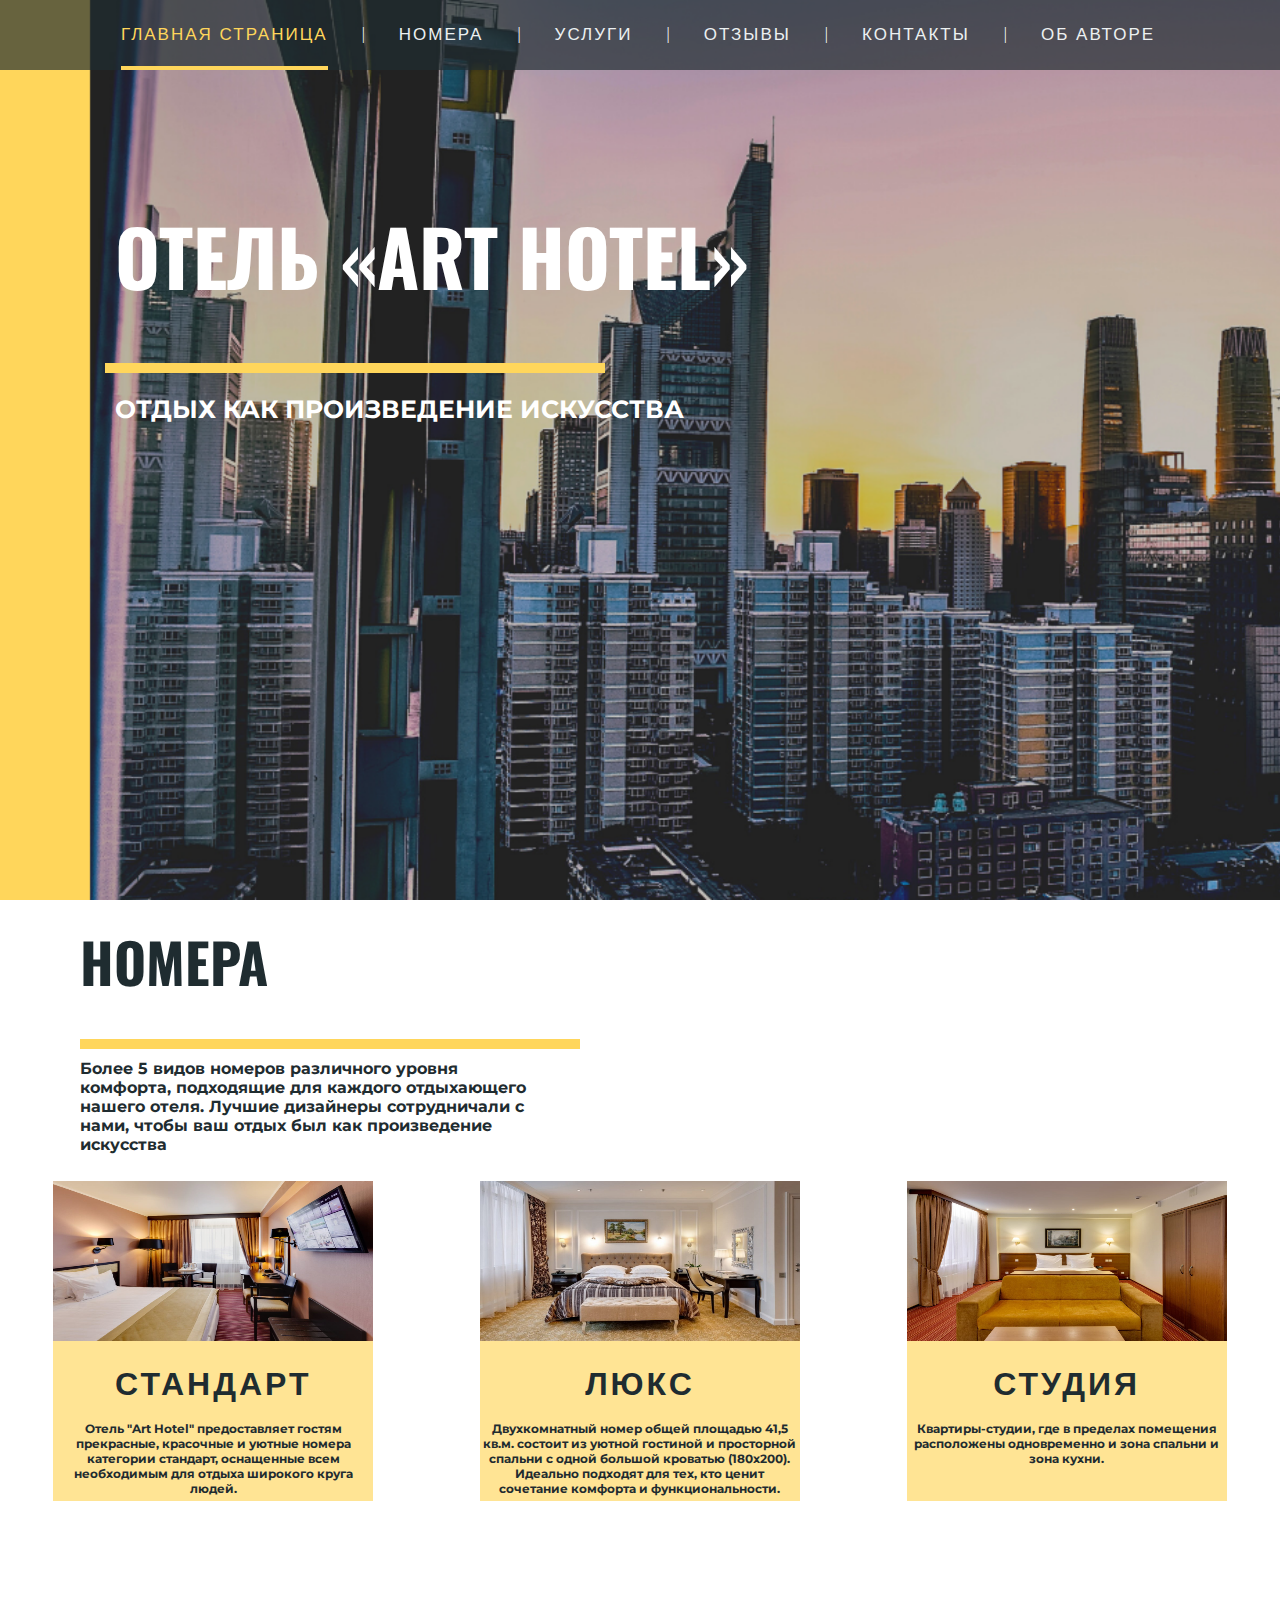
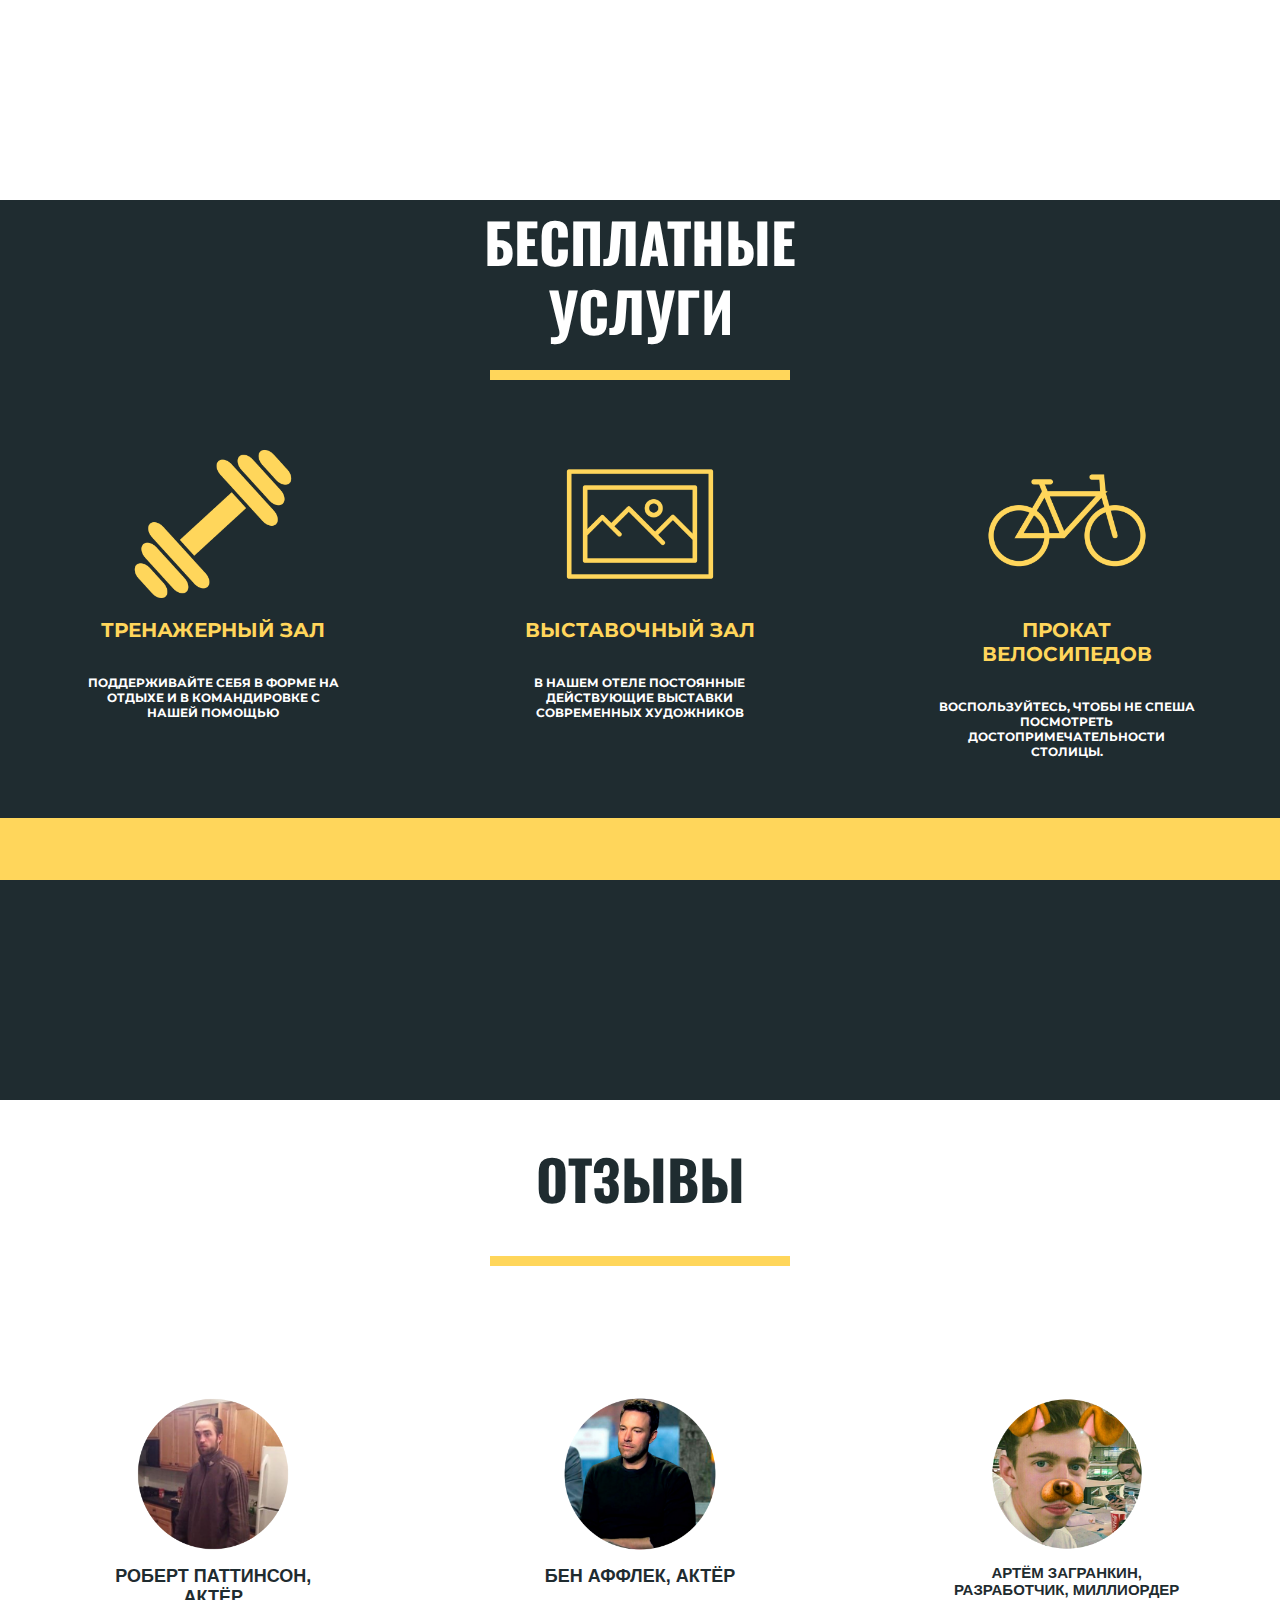
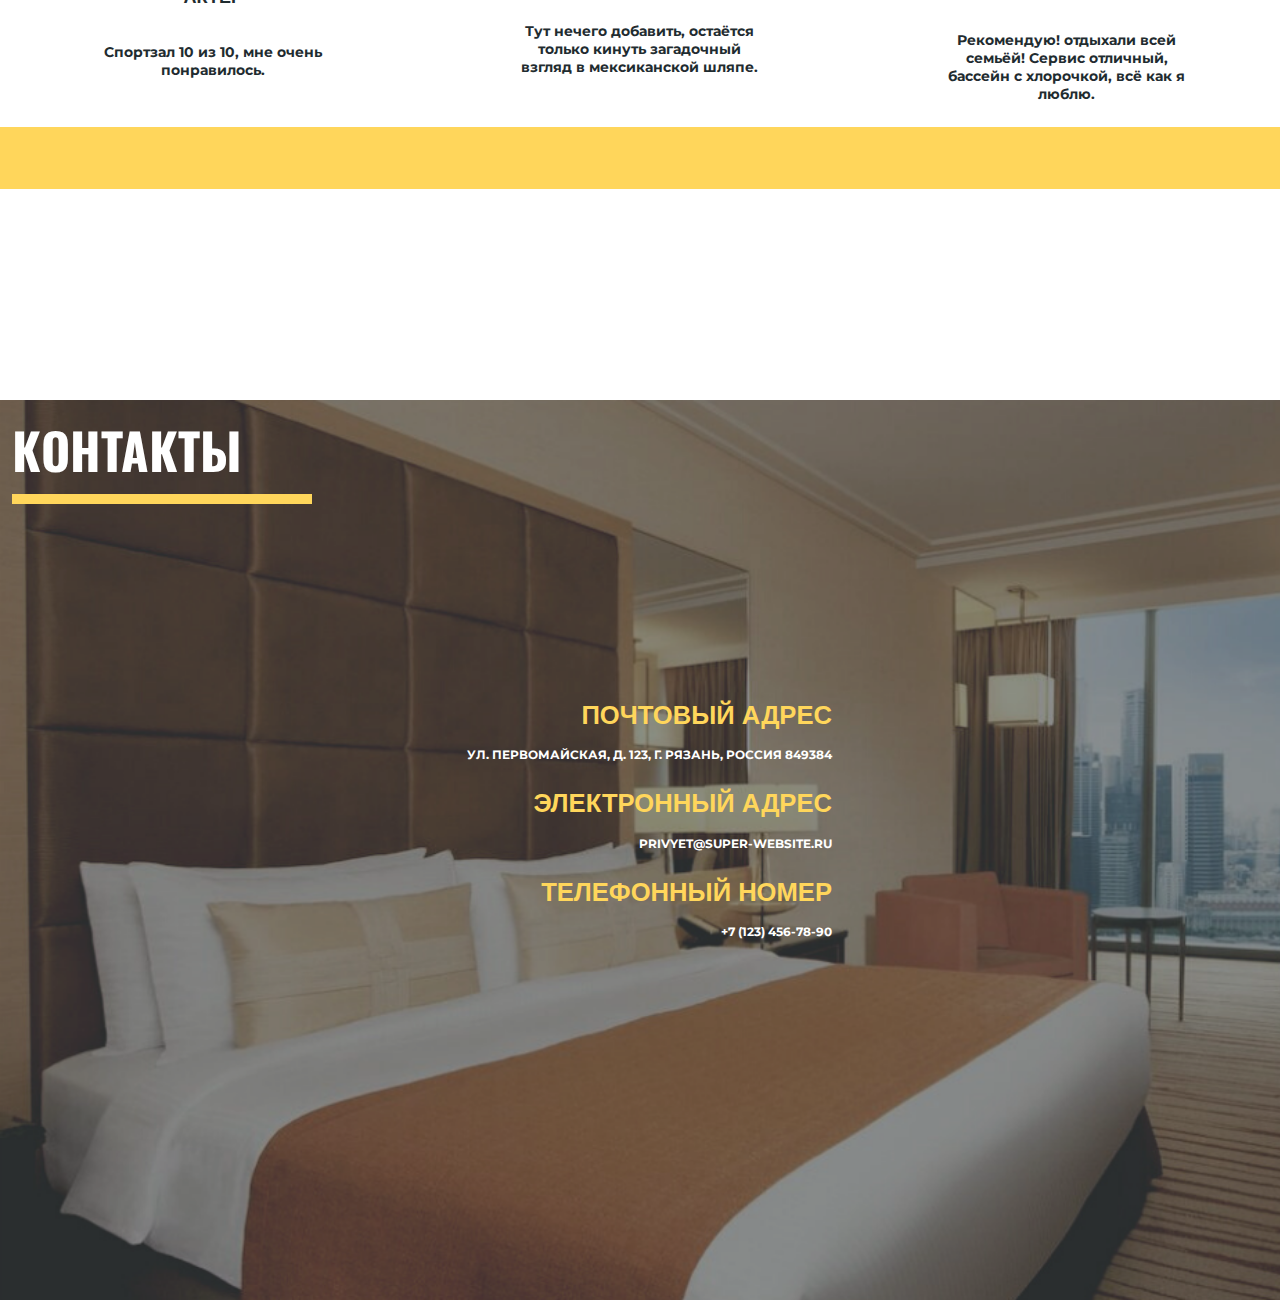
<file: index.html>
<!DOCTYPE html>
<html lang="ru">


<head>
    <title>Отель </title>
    <meta charset="UTF-8">
    <style>
        @import url('https://fonts.googleapis.com/css2?family=Oswald:wght@200&display=swap');
        @import url('https://fonts.googleapis.com/css2?family=Montserrat:wght@100&display=swap');
        @font-face {
            font-family: "Montserrat_1";
            src: url('https://fonts.googleapis.com/css2?family=Montserrat:wght@600&display=swap');
        }
    </style>
    <link rel="stylesheet" href="меню_css.css " type="text/css" />
    <link rel="stylesheet" href="rooms.css" type="text/css" />
    <link rel="stylesheet" href="servesesPage.css" type="text/css" />
    <link rel="stylesheet" href="reviews.css" type="text/css" />
    <script src="http://ajax.googleapis.com/ajax/libs/jquery/1.7.1/jquery.min.js"></script>
<script
  src="https://code.jquery.com/jquery-3.5.1.min.js"
  integrity="sha256-9/aliU8dGd2tb6OSsuzixeV4y/faTqgFtohetphbbj0="
  crossorigin="anonymous"></script>
    
    <script type="text/javascript">
        $(function() {

            $(window).scroll(function() {

                if ($(this).scrollTop() != 0) {

                    $('#toTop').fadeIn();

                } else {

                    $('#toTop').fadeOut();

                }

            });

            $('#toTop').click(function() {

                $('body,html').animate({
                    scrollTop: 0
                }, 800);

            });

        });
    </script>
</head>

<body>
    <div id="backgroundMainPage">
        <ul class="menu-main">
            <li><a href="" class="current">Главная страница</a></li>
            <li><a href="#rooms">Номера</a></li>
            <li><a href="#serveses">Услуги</a></li>
            <li><a href="#reviews">Отзывы</a></li>
            <li><a href="#contacts">Контакты</a></li>
            <li><a href="aboutAuthor.html">Об Авторе</a></li>
        </ul>

        <div class="textForMainPage">
            <h1 id="mainTextForMainPageHead"> отель «Art Hotel»</h1>
            <div class="rectangle_mainPage"></div>
            <h2 id="secondTextForMainPage">отдых как произведение искусства</h2>
        </div>
    </div>

    <div id="rooms">
        <div id="roomsMainText">
            <h1 id="headRoomsMainText">Номера</h1>
            <div class="rectangle_rooms"></div>
            <h5 id="aticleForRoomsMainText"> Более 5 видов номеров различного уровня комфорта, подходящие для каждого отдыхающего нашего отеля. Лучшие дизайнеры сотрудничали с нами, чтобы ваш отдых был как произведение искусства</h5>
        </div>
        <div id="roomsBlock">
            <div class="blockForDescribeRoom">
                <a href="standart.html"><img class="imageForRooms" src="стандарт.jpg"></a>
                <h1 class="headNameRoom">стандарт</h1>
                <h5 class="textForNameRoom">Отель "Art Hotel" предоставляет гостям прекрасные, красочные и уютные номера категории стандарт, оснащенные всем необходимым для отдыха широкого круга людей.
                </h5>
            </div>
            <div class="blockForDescribeRoom">
                <a href="lux.html"> <img class="imageForRooms" src="люкс.jpg"></a>
                <h1 class="headNameRoom">люкс</h1>
                <h5 class="textForNameRoom">Двухкомнатный номер общей площадью 41,5 кв.м. состоит из уютной гостиной и просторной спальни с одной большой кроватью (180x200). Идеально подходят для тех, кто ценит сочетание комфорта и функциональности.
                </h5>
            </div>
            <div class="blockForDescribeRoom">
                <a href="studio.html"> <img class="imageForRooms" src="студия.jpg"></a>
                <h1 class="headNameRoom">студия</h1>
                <h5 class="textForNameRoom">Квартиры-студии, где в пределах помещения расположены одновременно и зона спальни и зона кухни.</h5>
            </div>
        </div>
    </div>
    <div id="serveses">

        <div id="headServesesPage">
            <h1 id="servesesHeadTextFirstWord">бесплатные </h1>
            <h1 id="servesesHeadTextSecondWord"> услуги </h1>
        </div>
        <div class="rectangle_serveses"></div>
        <div id="servesesBlock">
            <div id="blockForGym">
                <img class="fixedPictureForTheServeses" src="гантеля.png">
                <h1 id="blockForGymHeadText">ТРЕНАЖЕРНЫЙ ЗАЛ</h1>
                <h5 id="blockForGymText">Поддерживайте себя в форме на отдыхе и в командировке с нашей помощью</h5>
            </div>
            <div id="blockForArt">
                <img class="fixedPictureForTheServeses" src="картина.png">
                <h1 id="blockForPictureHeadText">ВЫСТАВОЧНЫЙ ЗАЛ</h1>
                <h5 id="blockForPictureText">в нашем отеле постоянные действующие выставки современных художников</h5>
            </div>
            <div id="blockForBike">
                <img class="fixedPictureForTheServeses" src="велосипед.png">
                <h1 id="blockForBikeHeadText">прокат велосипедов</h1>
                <h5 id="blockForBikeText">Воспользуйтесь, чтобы не спеша посмотреть достопримечательности столицы.</h5>
            </div>
        </div>
        <div class="basementYellow_serveses"></div>
    </div>

    </div>
    <div id="reviews">
        <div id="headReviewsPage">
            <h1 id="reviewsHeadText">Отзывы </h1>
        </div>
        <div class="rectangle_1"></div>
        <div id="reviewsBlock">
            <div id="firstReview">
                <img class=" fixedPictureForTheReview" src="патинсон.png">
                <h1 id="nameForTheFirstReview">роберт паттинсон, актёр</h1>
                <h5 id="textOfTheFirstReview">Спортзал 10 из 10, мне очень понравилось.</h5>
            </div>
            <div id="secondReview">
                <img class=" fixedPictureForTheReview" src="аффлек.png">
                <h1 id="nameForTheSecondReview">Бен аффлек, актёр</h1>
                <h5 id="textOfTheSecondReview">Тут нечего добавить, остаётся только кинуть загадочный взгляд в мексиканской шляпе.</h5>
            </div>
            <div id="thirdReview">
                <img class=" fixedPictureForTheReview" src="гранкин.png">
                <h1 id="nameForTheThirdReview">артём загранкин, разработчик, миллиордер</h1>
                <h5 id="textOfTheThirdReview">Рекомендую! отдыхали всей семьёй! Сервис отличный, бассейн с хлорочкой, всё как я люблю.</h5>
            </div>
        </div>
        <div class="basementYellow"></div>
    </div>
    <div id="contacts">

        <div id="headContactsPage">
            <h1 id="contactsHeadText">Контакты </h1>
            <div class="rectangle"></div>
        </div>
        <div id="mainBlockForContactsPage">
            <div id="contactsPost">
                <h1 id="textForContactsPost">Почтовый адрес </h1>
                <h2 id="textForContactsPost2">Ул. Первомайская, д. 123, г. Рязань, Россия 849384</h2>
            </div>
            <div id="mainTextContactsMail">
                <h1 id="textForContactsMail">Электронный адрес </h1>
                <h2 id="textForContactsMail2">privyet@super-website.ru</h2>
            </div>
            <div id="mainTextContactsPhoneNumber">
                <h1 id="textForContactsPhoneNumber">Телефонный номер</h1>
                <h2 id="textForContactsPhoneNumber2">+7 (123) 456-78-90</h2>
            </div>
        </div>
    </div>
    <DIV ID="toTop"> ^ Наверх </DIV>
</body>

</html>
</file>
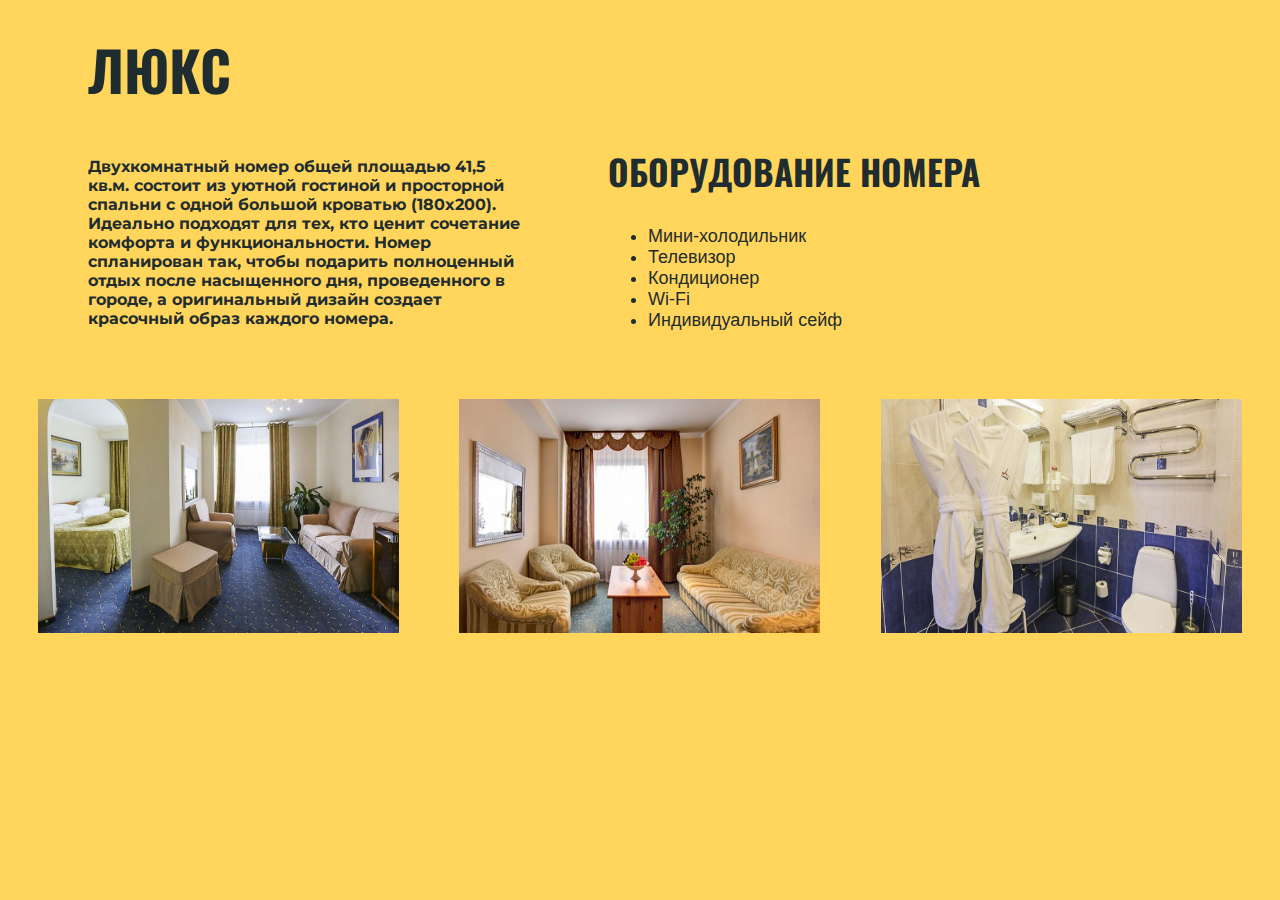
<file: lux.html>
<!DOCTYPE html>
<html lang="ru">


<head>
    <title>Отель </title>
    <meta charset="UTF-8">
    <style>
        @import url('https://fonts.googleapis.com/css2?family=Oswald:wght@200&display=swap');
        @import url('https://fonts.googleapis.com/css2?family=Montserrat:wght@100&display=swap');
        @font-face {
            font-family: "Montserrat_1";
            src: url('https://fonts.googleapis.com/css2?family=Montserrat:wght@600&display=swap');
        }
    </style>
    <link rel="stylesheet" href="standart_css.css" type="text/css" />
</head>

<body id="StandartPage">
    <div id="standartRoom">
        <div class="roomsMainText">
            <h1 id="headStandartRoomsMainText">Люкс </h1>
            <h5 id="aticleForStandartRoomsMainText">Двухкомнатный номер общей площадью 41,5 кв.м. состоит из уютной гостиной и просторной спальни с одной большой кроватью (180x200). Идеально подходят для тех, кто ценит сочетание комфорта и функциональности. Номер спланирован так, чтобы подарить
                полноценный отдых после насыщенного дня, проведенного в городе, а оригинальный дизайн создает красочный образ каждого номера.</h5>


        </div>
        <div class="positionRoomSecondText">
            <h2 id="headStandartRoomsSecondText">Оборудование номера </h1>
                <ul>
                    <li>Мини-холодильник</li>
                    <li>Телевизор</li>
                    <li>Кондиционер</li>
                    <li>Wi-Fi</li>
                    <li>Индивидуальный сейф</li>
                </ul>
        </div>
        <div class="blockForimageOfRoom">
            <img class="imageOfRooms positionImageOfRooms" src="люкс_1.jpg">
            <img class="imageOfRooms positionImageOfRooms1" src="люкс_2.jpg">
            <img class="imageOfRooms positionImageOfRooms2" src="люкс_3.jpg">

        </div>
    </div>
</body>

</html>
</file>
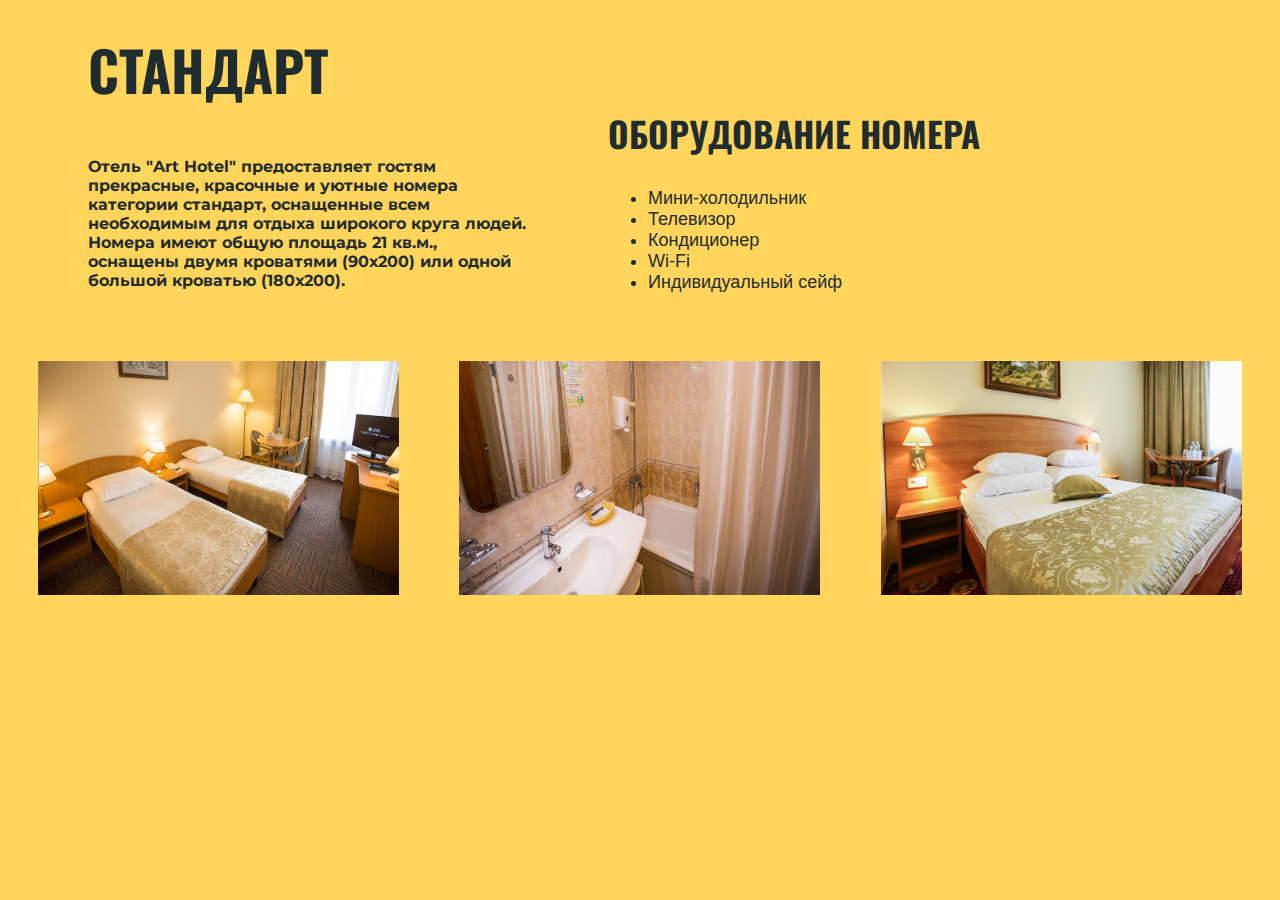
<file: standart.html>
<!DOCTYPE html>
<html lang="ru">


<head>
    <title>Отель </title>
    <meta charset="UTF-8">
    <style>
        @import url('https://fonts.googleapis.com/css2?family=Oswald:wght@200&display=swap');
        @import url('https://fonts.googleapis.com/css2?family=Montserrat:wght@100&display=swap');
        @font-face {
            font-family: "Montserrat_1";
            src: url('https://fonts.googleapis.com/css2?family=Montserrat:wght@600&display=swap');
        }
    </style>
    <link rel="stylesheet" href="standart_css.css" type="text/css" />
</head>

<body id="StandartPage">
    <div id="standartRoom">
        <div class="roomsMainText">
            <h1 id="headStandartRoomsMainText">Стандарт </h1>
            <h5 id="aticleForStandartRoomsMainText">Отель "Art Hotel" предоставляет гостям прекрасные, красочные и уютные номера категории стандарт, оснащенные всем необходимым для отдыха широкого круга людей. Номера имеют общую площадь 21 кв.м., оснащены двумя кроватями (90х200) или одной
                большой кроватью (180х200).</h5>


        </div>
        <div class="positionRoomSecondText">
            <h2 id="headStandartRoomsSecondText">Оборудование номера </h1>
                <ul>
                    <li>Мини-холодильник</li>
                    <li>Телевизор</li>
                    <li>Кондиционер</li>
                    <li>Wi-Fi</li>
                    <li>Индивидуальный сейф</li>
                </ul>
        </div>
        <div class="blockForimageOfRoom">
            <img class="imageOfRooms positionImageOfRooms" src="стандарт_2.jpg">
            <img class="imageOfRooms positionImageOfRooms1" src="стандарт_1.jpg">
            <img class="imageOfRooms positionImageOfRooms2" src="стандарт_3.jpg">

        </div>
    </div>
</body>

</html>
</file>
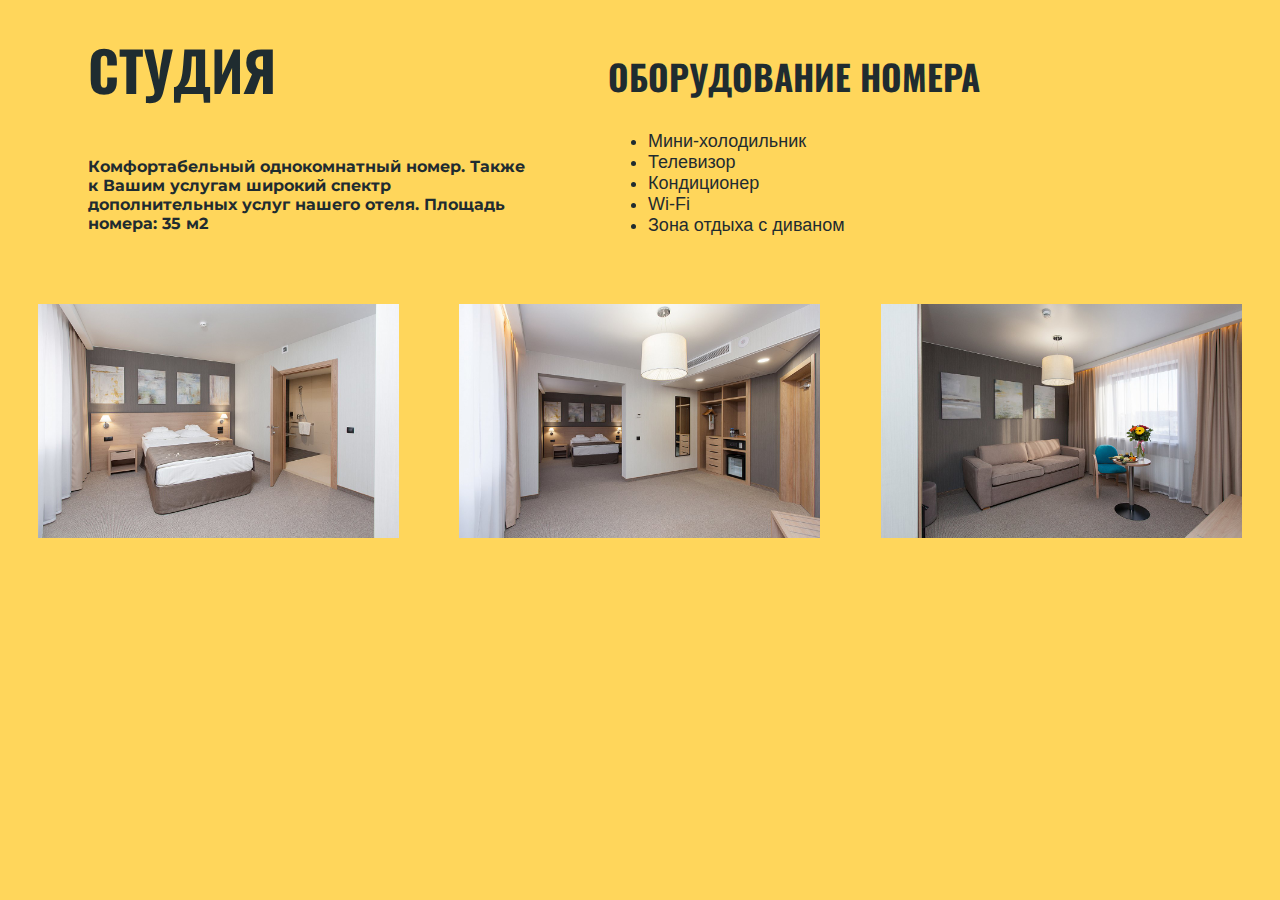
<file: studio.html>
<!DOCTYPE html>
<html lang="ru">


<head>
    <title>Отель </title>
    <meta charset="UTF-8">
    <style>
        @import url('https://fonts.googleapis.com/css2?family=Oswald:wght@200&display=swap');
        @import url('https://fonts.googleapis.com/css2?family=Montserrat:wght@100&display=swap');
        @font-face {
            font-family: "Montserrat_1";
            src: url('https://fonts.googleapis.com/css2?family=Montserrat:wght@600&display=swap');
        }
    </style>
    <link rel="stylesheet" href="standart_css.css" type="text/css" />
</head>

<body id="StandartPage">
    <div id="standartRoom">
        <div class="roomsMainText">
            <h1 id="headStandartRoomsMainText">студия </h1>
            <h5 id="aticleForStandartRoomsMainText">Комфортабельный однокомнатный номер. Также к Вашим услугам широкий спектр дополнительных услуг нашего отеля. Площадь номера: 35 м2</h5>


        </div>
        <div class="positionRoomSecondText">
            <h2 id="headStandartRoomsSecondText">Оборудование номера </h1>
                <ul>
                    <li>Мини-холодильник</li>
                    <li>Телевизор</li>
                    <li>Кондиционер</li>
                    <li>Wi-Fi</li>
                    <li>Зона отдыха с диваном</li>
                </ul>
        </div>
        <div class="blockForimageOfRoom">
            <img class="imageOfRooms positionImageOfRooms" src="студия_1.jpg">
            <img class="imageOfRooms positionImageOfRooms1" src="студия_2.jpg">
            <img class="imageOfRooms positionImageOfRooms2" src="студия_3.jpg">

        </div>
    </div>
</body>

</html>
</file>
<file: меню_css.css>
html {
    background-repeat: no-repeat;
    background-position: center center;
    background-attachment: fixed;
    -webkit-background-size: cover;
    -moz-background-size: cover;
    -o-background-size: cover;
    background-size: cover;
    width: 100%;
    height: 100%;
}

#toTop {
    width: 100px;
    border: 1px solid #ccc;
    background: #f7f7f7;
    text-align: center;
    padding: 5px;
    position: fixed;
    bottom: 10px;
    /* отступ кнопки от нижнего края страницы*/
    right: 10px;
    cursor: pointer;
    display: none;
    color: #333;
    font-family: verdana;
    font-size: 11px;
}

body {
    width: 100%;
    height: 100%;
    margin: 0;
}

@import url('https://fonts.googleapis.com/css?family=Ubuntu+Condensed');
.menu-main {
    list-style: none;
    margin: 40px 0 5px;
    padding: 25px 0 5px;
    text-align: center;
    background: rgba(31, 44, 48, 0.68);
    margin: 0;
}

.menu-main li {
    display: inline-block;
}

.menu-main li:after {
    content: "|";
    color: #f7fbfc;
    display: inline-block;
    vertical-align: top;
}

.menu-main li:last-child:after {
    content: none;
}

.menu-main a {
    text-decoration: none;
    font-family: 'Ubuntu Condensed', sans-serif;
    letter-spacing: 2px;
    position: relative;
    padding-bottom: 20px;
    margin: 0 34px 0 30px;
    font-size: 17px;
    text-transform: uppercase;
    display: inline-block;
    transition: color .2s;
}

.menu-main a,
.menu-main a:visited {
    color: #ecf0f1;
}

.menu-main a.current,
.menu-main a:hover {
    color: #FFD65B;
}

.menu-main a:before,
.menu-main a:after {
    content: "";
    position: absolute;
    height: 4px;
    top: auto;
    right: 50%;
    bottom: -5px;
    left: 50%;
    background: #FFD65B;
    transition: .3s;
}

.menu-main a:hover:before,
.menu-main .current:before {
    left: 0;
}

.menu-main a:hover:after,
.menu-main .current:after {
    right: 0;
}

#backgroundMainPage {
    width: 100%;
    height: 100%;
    background-image: url("фон_главная.png");
    background-size: 100% 100%;
    background-size: cover;
}

.textForMainPage {
    display: flex;
    flex-direction: column;
    align-items: right;
}

#mainBlockForContactsPage {
    margin-top: 200px;
    display: flex;
    flex-direction: column;
    align-items: center;
    align-content: space-around;
}

.rectangle_mainPage {
    margin-left: 8.2%;
    width: 500px;
    height: 10px;
    background: #FFD65B;
}

#mainTextForMainPageHead {
    font-family: 'Oswald', sans-serif;
    font-size: 6vw;
    color: #FFFFFF;
    text-transform: uppercase;
    margin-top: 10%;
    margin-left: 9%;
}

#secondTextForMainPage {
    font-family: 'Montserrat', sans-serif;
    font-size: 25px;
    /*font-size: 2vw;*/
    color: #FFFFFF;
    text-transform: uppercase;
    margin-left: 9%;
}

#rooms {
    width: 100%;
    min-height: 100%;
    background-color: #ffffff;
    display: flex;
    flex-direction: column;
}

#contacts {
    width: 100%;
    height: 100%;
    background-color: #1F2C30;
    background-image: url("фон_контакты.png");
    background-size: 100% 100%;
    background-size: cover;
}

#headContactsPage {
    display: flex;
    flex-direction: column;
    align-items: left;
}

#contactsHeadText {
    font-family: 'Oswald', sans-serif;
    font-size: 50px;
    color: #ffffff;
    position: relative;
    text-transform: uppercase;
    margin: 0%;
    left: 12px;
    top: 12px;
}

.rectangle {
    position: relative;
    left: 12px;
    top: 20px;
    width: 300px;
    height: 10px;
    background: #FFD65B;
}

.rectangle_1 {
    display: grid;
    grid-gap: 5px;
    grid-template-columns: repeat(auto-fit, minmax(100px, 1fr));
    grid-template-rows: repeat(1, 100px);
    /*position: relative;*/
    margin: 0 auto;
    /*left: 10%;*/
    /*top: 15%;*/
    width: 300px;
    height: 10px;
    background: #FFD65B;
}

.basementYellow {
    /*left: 10%;*/
    /*top: 15%;*/
    width: 100%;
    height: 62px;
    background: #FFD65B;
}

#contactsPost {
    position: relative;
    top: 37%;
    width: 30%;
    height: 15%;
}

#textForContactsPost {
    font-family: 'Montserrat_1', sans-serif;
    font-size: 16px;
    font-size: 2vw;
    color: #FFD65B;
    position: relative;
    text-transform: uppercase;
    font-weight: bold;
    text-align: right;
}

#textForContactsPost2 {
    font-family: 'Montserrat', sans-serif;
    font-size: 12px;
    /*font-size: 2vw;*/
    color: #ffffff;
    position: relative;
    text-transform: uppercase;
    font-weight: bold;
    text-align: right;
    top: 5%;
}

#mainTextContactsMail {
    position: relative;
    top: 37%;
    width: 30%;
    height: 15%;
}

#textForContactsMail {
    font-family: 'Montserrat_1', sans-serif;
    font-size: 16px;
    font-size: 2vw;
    color: #FFD65B;
    position: relative;
    text-transform: uppercase;
    font-weight: bold;
    text-align: right;
}

#textForContactsMail2 {
    font-family: 'Montserrat', sans-serif;
    font-size: 12px;
    /*font-size: 2vw;*/
    color: #ffffff;
    position: relative;
    text-transform: uppercase;
    font-weight: bold;
    text-align: right;
    top: 5%;
}

#mainTextContactsPhoneNumber {
    position: relative;
    top: 37%;
    width: 30%;
    height: 5%;
}

#textForContactsPhoneNumber {
    font-family: 'Montserrat_1', sans-serif;
    font-size: 16px;
    font-size: 2vw;
    color: #FFD65B;
    position: relative;
    text-transform: uppercase;
    font-weight: bold;
    text-align: right;
}

#textForContactsPhoneNumber2 {
    font-family: 'Montserrat', sans-serif;
    font-size: 12px;
    /*font-size: 2vw;*/
    color: #ffffff;
    position: relative;
    text-transform: uppercase;
    font-weight: bold;
    text-align: right;
    top: 5%;
}

@media only screen and (min-width:320px) and (max-width: 1124px) {
    .menu-main {
        position: absolute;
        top: 0;
        left: 0;
        right: 0;
        z-index: 2;
        padding-top: 0;
    }
    .menu-main li {
        display: block;
    }
    .menu-main li:after {
        content: none;
    }
    .menu-main a {
        padding: 25px 0 20px;
        margin: 0 30px;
    }
    .textForMainPage {
        flex-direction: column;
        align-items: center;
        position: relative;
        top: 20rem;
    }
    #contacts {
        flex-direction: column;
        align-items: center;
    }
    #headContactsPage {
        flex-direction: column;
        align-items: center;
    }
    #mainBlockForContactsPage {
        flex-direction: column;
        align-items: center;
        margin-left: 0;
    }
    .basementYellow {
        margin-top: 600px;
    }
    #rectangle_mainPage {
        width: 100px;
    }
}
</file>
<file: rooms.css>
#rectangle_rooms {
    width: 80px;
    height: 100%;
    background: #FFD65B;
}

#roomsMainText {
    display: flex;
    flex-direction: column;
    align-items: left;
    margin-left: 80px;
    width: 35%;
    height: 30%;
}

#headRoomsMainText {
    font-family: 'Oswald', sans-serif;
    font-size: 55px;
    color: #1F2C30;
    text-transform: uppercase;
    margin-top: 20px;
}

#aticleForRoomsMainText {
    font-family: 'Montserrat', sans-serif;
    font-size: 16px;
    color: #1F2C30;
    text-align: left;
    margin-top: 10px;
}

#roomsBlock {
    display: flex;
    justify-content: space-around;
}

.imageForRooms {
    width: 20rem;
    height: 10rem;
}

.rectangle_rooms {
    display: flex;
    flex-direction: column;
    align-items: left;
    width: 500px;
    height: 10px;
    background: #FFD65B;
}

.blockForDescribeRoom {
    width: 20rem;
    height: 20rem;
    background: rgba(255, 214, 91, 0.65);
}

.headNameRoom {
    font-family: 'Montserrat_1', sans-serif;
    font-size: 32px;
    color: #1F2C30;
    margin-block-end: 0;
    text-transform: uppercase;
    text-align: center;
    font-weight: bold;
    letter-spacing: 3px;
}

.textForNameRoom {
    font-family: 'Montserrat', sans-serif;
    font-size: 12px;
    color: #1F2C30;
    text-align: center;
    margin-top: 18px;
}

@media only screen and (min-width:320px) and (max-width: 1124px) {
    #rooms {
        flex-direction: column;
        align-items: center;
    }
    #roomsBlock {
        flex-direction: column;
        align-items: center;
    }
    #roomsMainText {
        flex-direction: column;
        align-items: center;
        /* margin-left: 340px;*/
    }
    #aticleForRoomsMainText {
        text-align: center;
        font-size: 14px;
    }
    .rectangle_rooms {
        flex-direction: column;
        align-items: center;
    }
}
</file>
<file: servesesPage.css>
#serveses {
    width: 100%;
    min-height: 100%;
    background-color: #1F2C30;
}

#servesesBlock {
    display: flex;
    justify-content: space-around;
    margin-top: 5%;
}

#headServesesPage {
    display: flex;
    flex-direction: column;
    align-items: center;
}

#servesesHeadTextFirstWord {
    font-family: 'Oswald', sans-serif;
    font-size: 55px;
    color: #ffffff;
    position: relative;
    margin: 0 auto;
    text-transform: uppercase;
}

#servesesHeadTextSecondWord {
    font-family: 'Oswald', sans-serif;
    font-size: 55px;
    color: #ffffff;
    text-transform: uppercase;
    margin: -1% auto;
}

#blockForGym {
    display: flex;
    flex-direction: column;
    align-items: center;
    top: 15%;
    width: 20%;
    height: 25%;
}

#blockForArt {
    display: flex;
    flex-direction: column;
    align-items: center;
    position: relative;
    width: 20%;
    height: 25%;
}

#blockForBike {
    display: flex;
    flex-direction: column;
    align-items: center;
    position: relative;
    width: 20%;
    height: 25%;
}

.fixedPictureForTheServeses {
    width: 10rem;
    height: 10rem;
}

#blockForGymHeadText {
    font-family: 'Montserrat', sans-serif;
    font-size: 20px;
    color: #FFD65B;
    position: relative;
    text-transform: uppercase;
    text-align: center;
    /* Относительное позиционирование */
    left: 0%;
    top: 30%;
}

#blockForGymText {
    font-family: 'Montserrat', sans-serif;
    font-size: 12px;
    color: #ffffff;
    position: relative;
    text-transform: uppercase;
    text-align: center;
    /* Относительное позиционирование */
    left: 0%;
    top: 35%;
}

#blockForPictureHeadText {
    font-family: 'Montserrat', sans-serif;
    font-size: 20px;
    color: #FFD65B;
    position: relative;
    text-transform: uppercase;
    text-align: center;
    /* Относительное позиционирование */
    left: 0%;
    top: 10%;
}

#blockForPictureText {
    font-family: 'Montserrat', sans-serif;
    font-size: 12px;
    color: #ffffff;
    position: relative;
    text-transform: uppercase;
    text-align: center;
    /* Относительное позиционирование */
    left: 0%;
    top: 15%;
}

#blockForBikeHeadText {
    font-family: 'Montserrat', sans-serif;
    font-size: 20px;
    color: #FFD65B;
    position: relative;
    text-transform: uppercase;
    text-align: center;
    /* Относительное позиционирование */
    left: 0%;
    top: -3%;
}

#blockForBikeText {
    font-family: 'Montserrat', sans-serif;
    font-size: 12px;
    color: #ffffff;
    position: relative;
    text-transform: uppercase;
    text-align: center;
    /* Относительное позиционирование */
    left: 0%;
    top: 5%;
}

.rectangle_serveses {
    display: grid;
    grid-gap: 5px;
    grid-template-columns: repeat(auto-fit, minmax(100px, 1fr));
    grid-template-rows: repeat(1, 100px);
    margin: 2rem auto;
    width: 300px;
    height: 10px;
    background: #FFD65B;
}

.basementYellow_serveses {
    margin-top: 3%;
    width: 100%;
    height: 62px;
    background: #FFD65B;
}

@media only screen and (min-width:320px) and (max-width: 1124px) {
    #servesesBlock {
        flex-direction: column;
        align-items: center;
    }
    .basementYellow_serveses {
        margin-top: 805px;
    }
}
</file>
<file: reviews.css>
#headReviewsPage {
    display: flex;
    flex-direction: column;
    align-items: center;
}

#reviewsHeadText {
    font-family: 'Oswald', sans-serif;
    font-size: 55px;
    color: #1F2C30;
    text-transform: uppercase;
}

#reviews {
    width: 100%;
    min-height: 100%;
    background-color: #ffffff;
}

#reviewsBlock {
    display: flex;
    justify-content: space-around;
}

#firstReview {
    display: flex;
    flex-direction: column;
    align-items: center;
    margin-top: 10%;
    width: 20%;
    height: 25%;
}

.fixedPictureForTheReview {
    width: 10rem;
    height: 10rem;
}

@font-face {
    font-family: "Montserrat_1";
    src: url('https://fonts.googleapis.com/css2?family=Montserrat:wght@600&display=swap');
}


/*@import url('https://fonts.googleapis.com/css2?family=Montserrat:wght@600&display=swap');*/

#nameForTheFirstReview {
    font-family: 'Montserrat_1', sans-serif;
    font-size: 18px;
    color: #1F2C30;
    position: relative;
    text-transform: uppercase;
    text-align: center;
    font-weight: bold;
    left: 0%;
    top: 30%;
}

#textOfTheFirstReview {
    font-family: 'Montserrat', sans-serif;
    font-size: 14px;
    color: #1F2C30;
    position: relative;
    text-align: center;
    top: 30%;
}

#secondReview {
    display: flex;
    flex-direction: column;
    align-items: center;
    margin-top: 10%;
    width: 20%;
    height: 25%;
}

#nameForTheSecondReview {
    font-family: 'Montserrat_1', sans-serif;
    font-size: 18px;
    color: #1F2C30;
    position: relative;
    text-transform: uppercase;
    text-align: center;
    font-weight: bold;
    left: 0%;
    top: 30%;
}

#textOfTheSecondReview {
    font-family: 'Montserrat', sans-serif;
    font-size: 14px;
    color: #1F2C30;
    position: relative;
    text-align: center;
    left: 0%;
    top: 30%;
}

#thirdReview {
    display: flex;
    flex-direction: column;
    align-items: center;
    margin-top: 10%;
    width: 20%;
    height: 25%;
}

#nameForTheThirdReview {
    font-family: 'Montserrat_1', sans-serif;
    font-size: 15px;
    color: #1F2C30;
    position: relative;
    text-transform: uppercase;
    text-align: center;
    font-weight: bold;
    left: 0%;
    top: 30%;
}

#textOfTheThirdReview {
    font-family: 'Montserrat', sans-serif;
    font-size: 14px;
    color: #1F2C30;
    position: relative;
    text-align: center;
    left: 0%;
    top: 25%;
}

@media only screen and (min-width:320px) and (max-width: 1124px) {
    #reviewsBlock {
        flex-direction: column;
        align-items: center;
    }
}
</file>
<file: standart_css.css>
#StandartPage {
    background-color: #FFD65B;
}

#standartRoom {
    display: flex;
    flex-direction: column;
    width: 100%;
    min-height: 100%;
    background-color: #FFD65B;
}

.roomsMainText {
    display: flex;
    flex-direction: column;
    align-items: left;
    margin-left: 80px;
    width: 35%;
    height: 30%;
}

#headStandartRoomsMainText {
    font-family: 'Oswald', sans-serif;
    font-size: 55px;
    color: #1F2C30;
    text-transform: uppercase;
    margin-top: 20px;
}

#aticleForStandartRoomsMainText {
    font-family: 'Montserrat', sans-serif;
    font-size: 16px;
    color: #1F2C30;
    text-align: left;
    margin-top: 10px;
}

.positionRoomSecondText {
    flex-direction: column;
    align-items: center;
    margin-left: 600px;
    margin-top: -230px;
}

#headStandartRoomsSecondText {
    font-family: 'Oswald', sans-serif;
    font-size: 35px;
    color: #1F2C30;
    text-transform: uppercase;
    margin-top: 20px;
}

.rectangle_standartRoom {
    display: grid;
    grid-gap: 5px;
    grid-template-columns: repeat(auto-fit, minmax(100px, 1fr));
    grid-template-rows: repeat(1, 100px);
    position: relative;
    left: 6.5%;
    top: 15%;
    width: 300px;
    height: 10px;
    background: #1F2C30;
}

ul {
    font-family: 'Montserrat_1', sans-serif;
    font-size: 18px;
    color: #1F2C30;
    text-align: left;
    margin-top: 10px;
}

.blockForimageOfRoom {
    display: flex;
    justify-content: space-around;
    margin-top: 50px;
}

.imageOfRooms {
    width: 361px;
    height: 234px;
}

@media only screen and (min-width:320px) and (max-width: 1124px) {
    #standartRoom {
        flex-direction: column;
        align-items: center;
    }
    .positionRoomSecondText {
        margin-top: 20px;
        margin-left: 40px;
    }
    .blockForimageOfRoom {
        flex-direction: column;
        align-content: space-around;
        align-items: center;
    }
}
</file>
